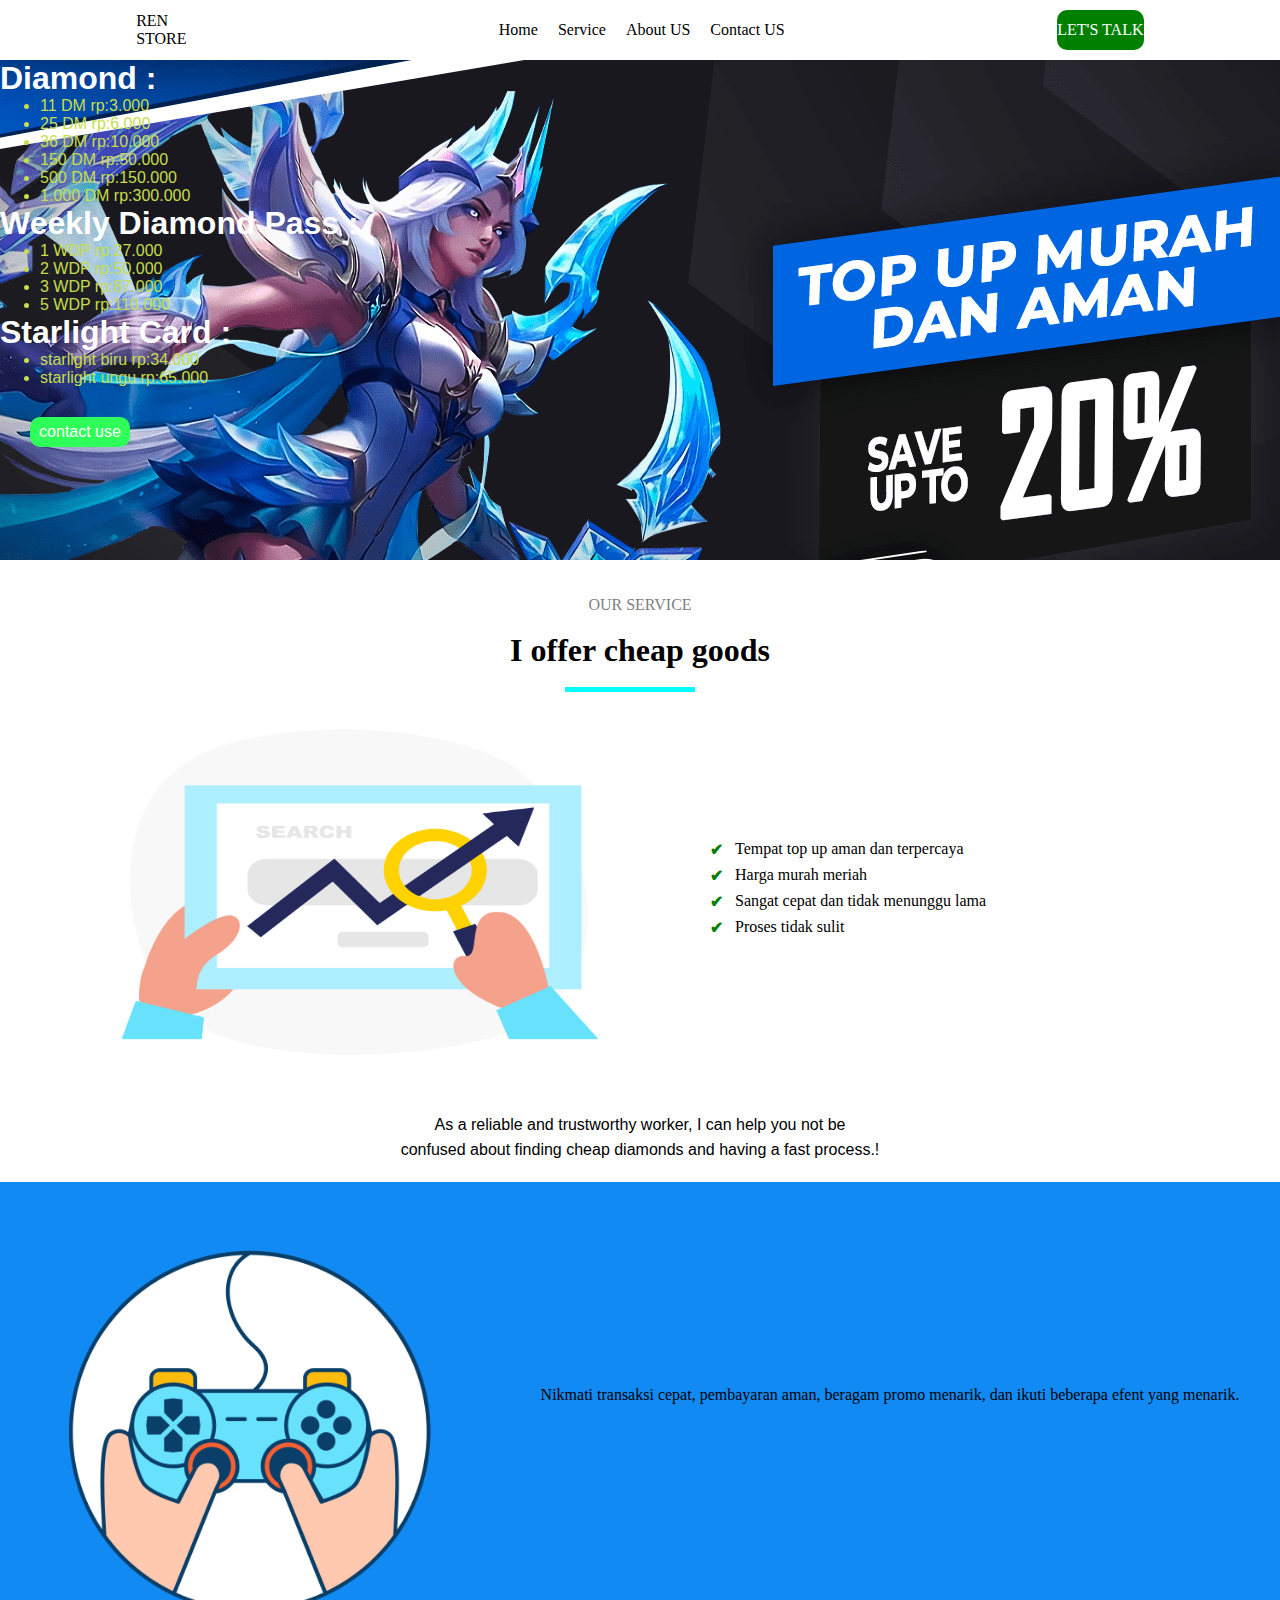
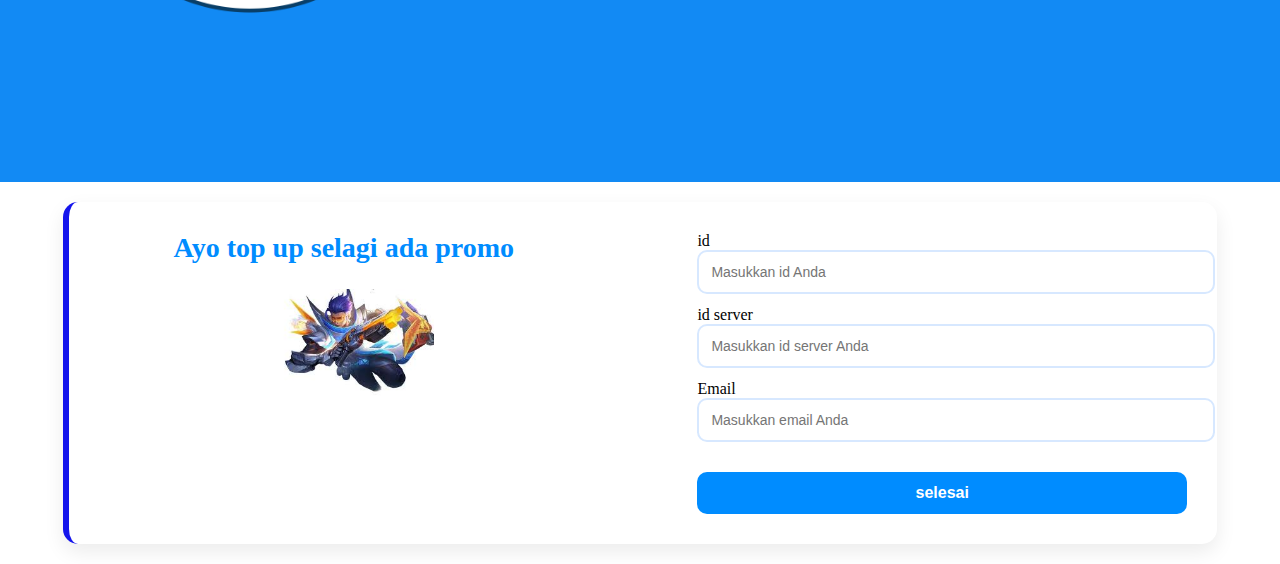
<file: index.html>
<!DOCTYPE html>
<html lang="en">
<head>
    <meta charset="UTF-8">
    <meta name="viewport" content="width=\, initial-scale=1.0">
    <title>Document</title>
    <link rel="stylesheet" href="css/style.css">
</head>
<body>
    <nav>
        <p>REN <br> STORE</p>
        <ul>
            <li><a href="">Home</a></li>
            <li><a href="">Service</a></li>
            <li><a href="">About US</a></li>
            <li><a href="">Contact US</a></li>
        </ul>
        <div>
            LET'S TALK
        </div>
    </nav>
    <div class="bg" style="background-image: url(image/bfd.png);">
        <h1>Diamond :</h1>
        <ul>
            <li>11 DM rp:3.000</li>
            <li>25 DM rp:6.000</li>
            <li>36 DM rp:10.000</li>
            <li>150 DM rp:50.000</li>
            <li>500 DM rp:150.000</li>
            <li>1.000 DM rp:300.000</li>  
        </ul>
        <h1>Weekly Diamond Pass :</h1>
        <ul>
            <li>1 WDP rp:27.000</li>
            <li>2 WDP rp:50.000</li>
            <li>3 WDP rp:87.000</li>
            <li>5 WDP rp:110.000</li>
        </ul>
        <h1>Starlight Card :</h1>
        <ul>
            <li>starlight biru  rp:34.000</li>
            <li>starlight ungu  rp:65.000</li>
        </ul>
        <div> contact use</div>
    </div>
<br><br>
<div class="halaman">
<p>OUR SERVICE</p>
</div><br>

<h1 class="tulisan">I offer cheap goods</h1><br>
<div class="garis"></div>
<div class="gambar">
    <img src="./image/search-engine-1-48.png" alt="">
    <ul>
        <li>Tempat top up aman dan terpercaya</li>
        <li>Harga murah meriah</li>
        <li>Sangat cepat dan tidak menunggu lama</li>
        <li>Proses tidak sulit</li>
    </ul>

</div>
<p class="bawah">As a reliable and trustworthy worker, I can help you not be <br> confused about finding cheap diamonds and having a fast process.!</p>

<div class="tiga">
    <img src="./image/gaming-32.png" alt="Financial Strategist" class="poto">
    <p class="promo">Nikmati transaksi cepat, pembayaran aman, beragam promo menarik, dan
        ikuti beberapa efent yang menarik.
    </p>
  </div>

<div class="box">
    <div class="hero">
        <h2 class="title">Ayo top up selagi ada promo</h2>
        <img src="image/pict.jpg" alt="renzz top up" class="image">
    </div>

    <div class="masukan">
        <label for="id">id</label><br>
        <input type="text" id="id" name="id" class="input" placeholder="Masukkan id Anda" required><br>

        <label for="ids">id server</label><br>
        <input type="text" id="ids" name="ids" class="input" placeholder="Masukkan id server Anda" required><br>

         <label for="email">Email</label><br>
        <input type="email" id="email" name="email" class="input" placeholder="Masukkan email Anda" required><br><br>

        <button class="tombol">selesai</button>
    </div>
</div>


</body>
</html>
</file>
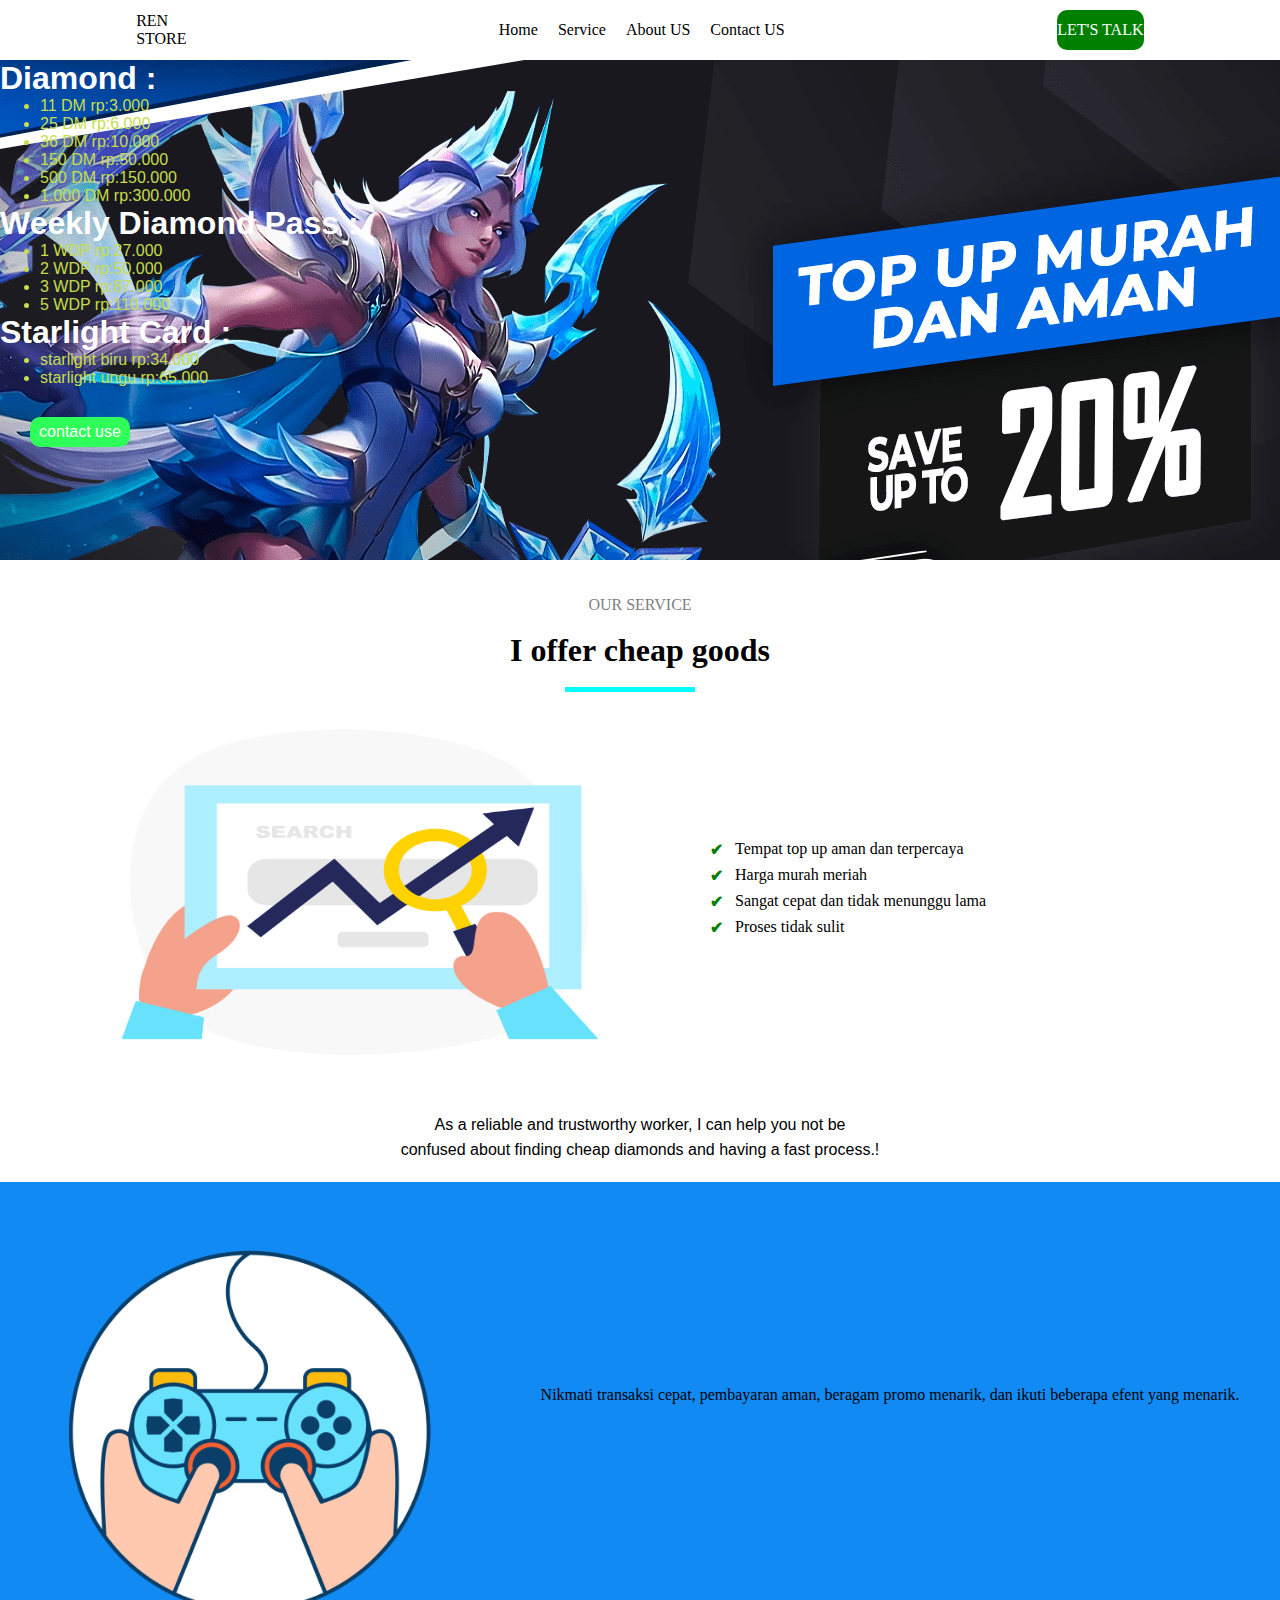
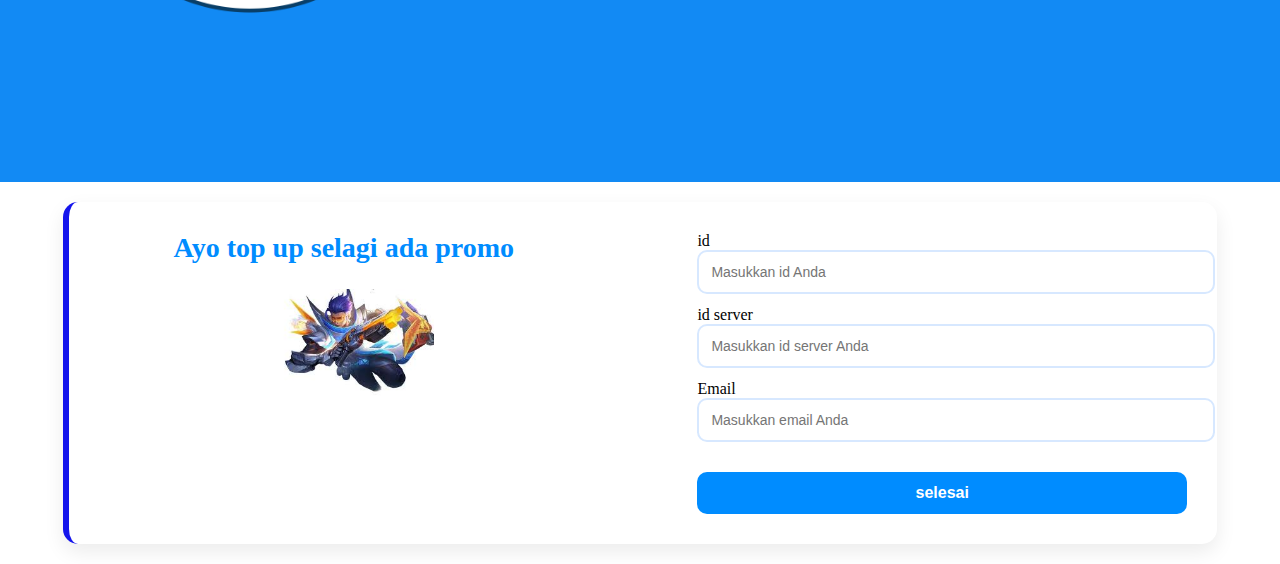
<file: landingpage.html>
<!DOCTYPE html>
<html lang="en">
<head>
    <meta charset="UTF-8">
    <meta name="viewport" content="width=\, initial-scale=1.0">
    <title>Document</title>
    <link rel="stylesheet" href="css/style.css">
</head>
<body>
    <nav>
        <p>REN <br> STORE</p>
        <ul>
            <li><a href="">Home</a></li>
            <li><a href="">Service</a></li>
            <li><a href="">About US</a></li>
            <li><a href="">Contact US</a></li>
        </ul>
        <div>
            LET'S TALK
        </div>
    </nav>
    <div class="bg" style="background-image: url(image/bfd.png);">
        <h1>Diamond :</h1>
        <ul>
            <li>11 DM rp:3.000</li>
            <li>25 DM rp:6.000</li>
            <li>36 DM rp:10.000</li>
            <li>150 DM rp:50.000</li>
            <li>500 DM rp:150.000</li>
            <li>1.000 DM rp:300.000</li>  
        </ul>
        <h1>Weekly Diamond Pass :</h1>
        <ul>
            <li>1 WDP rp:27.000</li>
            <li>2 WDP rp:50.000</li>
            <li>3 WDP rp:87.000</li>
            <li>5 WDP rp:110.000</li>
        </ul>
        <h1>Starlight Card :</h1>
        <ul>
            <li>starlight biru  rp:34.000</li>
            <li>starlight ungu  rp:65.000</li>
        </ul>
        <div> contact use</div>
    </div>
<br><br>
<div class="halaman">
<p>OUR SERVICE</p>
</div><br>

<h1 class="tulisan">I offer cheap goods</h1><br>
<div class="garis"></div>
<div class="gambar">
    <img src="./image/search-engine-1-48.png" alt="">
    <ul>
        <li>Tempat top up aman dan terpercaya</li>
        <li>Harga murah meriah</li>
        <li>Sangat cepat dan tidak menunggu lama</li>
        <li>Proses tidak sulit</li>
    </ul>

</div>
<p class="bawah">As a reliable and trustworthy worker, I can help you not be <br> confused about finding cheap diamonds and having a fast process.!</p>

<div class="tiga">
    <img src="./image/gaming-32.png" alt="Financial Strategist" class="poto">
    <p class="promo">Nikmati transaksi cepat, pembayaran aman, beragam promo menarik, dan
        ikuti beberapa efent yang menarik.
    </p>
  </div>

<div class="box">
    <div class="hero">
        <h2 class="title">Ayo top up selagi ada promo</h2>
        <img src="image/pict.jpg" alt="renzz top up" class="image">
    </div>

    <div class="masukan">
        <label for="id">id</label><br>
        <input type="text" id="id" name="id" class="input" placeholder="Masukkan id Anda" required><br>

        <label for="ids">id server</label><br>
        <input type="text" id="ids" name="ids" class="input" placeholder="Masukkan id server Anda" required><br>

         <label for="email">Email</label><br>
        <input type="email" id="email" name="email" class="input" placeholder="Masukkan email Anda" required><br><br>

        <button class="tombol">selesai</button>
    </div>
</div>


</body>
</html>
</file>
<file: css/style.css>
*{
        margin: 0;
    }
    nav{
        width: 100%;
        height: 60px;
        display: flex;
        justify-content: space-around;
        align-items: center;
    }
    nav ul{
        display: flex;
        gap: 20px;
        list-style-type: none;
        }
    nav ul a{
        text-decoration: none;
        color: black;
        }
    nav div{
        background-color: green;
        width: 87px;
        height: 40px;
        border-radius: 10px;
        color: white;
        display: flex;
        justify-content: center;
        align-items: center;
    }
    nav ul li a:hover{
        font-weight: bold;
        color: red;
        cursor: wait;
    }
    nav p{
        font-family: fantasy;
    }
    .bg{
        width: 100%;
        height: 500px;
        font-family: Arial, Helvetica, sans-serif;
        background-image: url(/image/bfd.png);
    }
    .bg ul li{
        color: rgb(198, 222, 75);
    }
    .bg h1{
        color: white;
    }
    .bg div{
        width: 100px;
        height: 30px;
        background-color: rgb(47, 255, 89);
        color: white;
        border-radius: 10px;
        font-family: Arial, Helvetica, sans-serif;
        margin-left: 30px;
        margin-top: 30px ;
        display: flex;
        justify-content: center;
        align-items: center;
    }
    .halaman{
        display: flex;
        justify-content: center;
        align-items: center;
    }
    .halaman p{
        color: gray;
    
    }
    .tulisan{
        display: flex;
        justify-content: center;
        align-items: center;        
    }
    div.garis{
        width: 130px;
        height: 5px;
        background-color: aqua;
        position: relative;
        left: 565px;        
    }
    .gambar{
    display: flex;
    align-items: center;
}

.gambar img{
    width: 100vw;
    max-width: 500px;
    height: 400px;
    margin-right: 100px;
    margin-left: 110px;
}
.gambar ul{
    list-style: none;     
    padding-left: 0;
    margin: 0;
}

.gambar ul li{
    position: relative;
    padding-left: 25px;  
    margin-bottom: 8px;
}

.gambar ul li::before{
    content: "✔";         
    position: absolute;
    left: 0;
    top: 0;
    color: green;         
    font-weight: bold;
}
.bawah{             
    text-align: center;          
    padding: 20px 0;            
    font-size: 16px;       
    line-height: 25px;          
    font-family: Arial, sans-serif;
}
.box {
    display: flex;
    justify-content: space-between;
    padding: 30px;
    margin: 20px auto;
    width: 85%;
    background: white;
    border-radius: 15px;
    box-shadow: 0px 8px 20px rgba(0,0,0,0.08);
    border-left: 6px solid #1414ec;
}
.tiga{
 background-color: #128af4;
 height: 600px;
}

.poto{
    width: px;
    height: 500px;
    padding-right: 200px;
    padding-bottom: 400px;
}

.promo {
  display: flex;
  justify-content: center;
  text-align: center;
  margin-top: -700px;
  margin-left: 500px;
}

.hero {
    width: 45%;
    text-align: center;
}

.title {
    color: #008CFF;
    font-size: 28px;
    font-weight: bold;
    margin-bottom: 15px;
}

.image {
    width: 180px;
    height: auto;
    margin-top: 10px;
}


.masukan {
    width: 45%;
}

.input {
    width: 100%;
    padding: 12px;
    border: 2px solid #d7e8ff;
    border-radius: 10px;
    margin-bottom: 12px;
    outline: none;
    transition: 0.3s;
    font-size: 14px;
}

.input:focus {
    border-color: #008CFF;
    box-shadow: 0px 0px 6px rgba(0,140,255,0.3);
}


.tombol{
    width: 100%;
    background: #008CFF;
    color: white;
    padding: 12px;
    border: none;
    border-radius: 10px;
    font-size: 16px;
    cursor: pointer;
    transition: 0.3s ease;
    font-weight: bold;
}

.tombol:hover {
    background: #0072d1;
    transform: scale(1.03);
}
</file>
